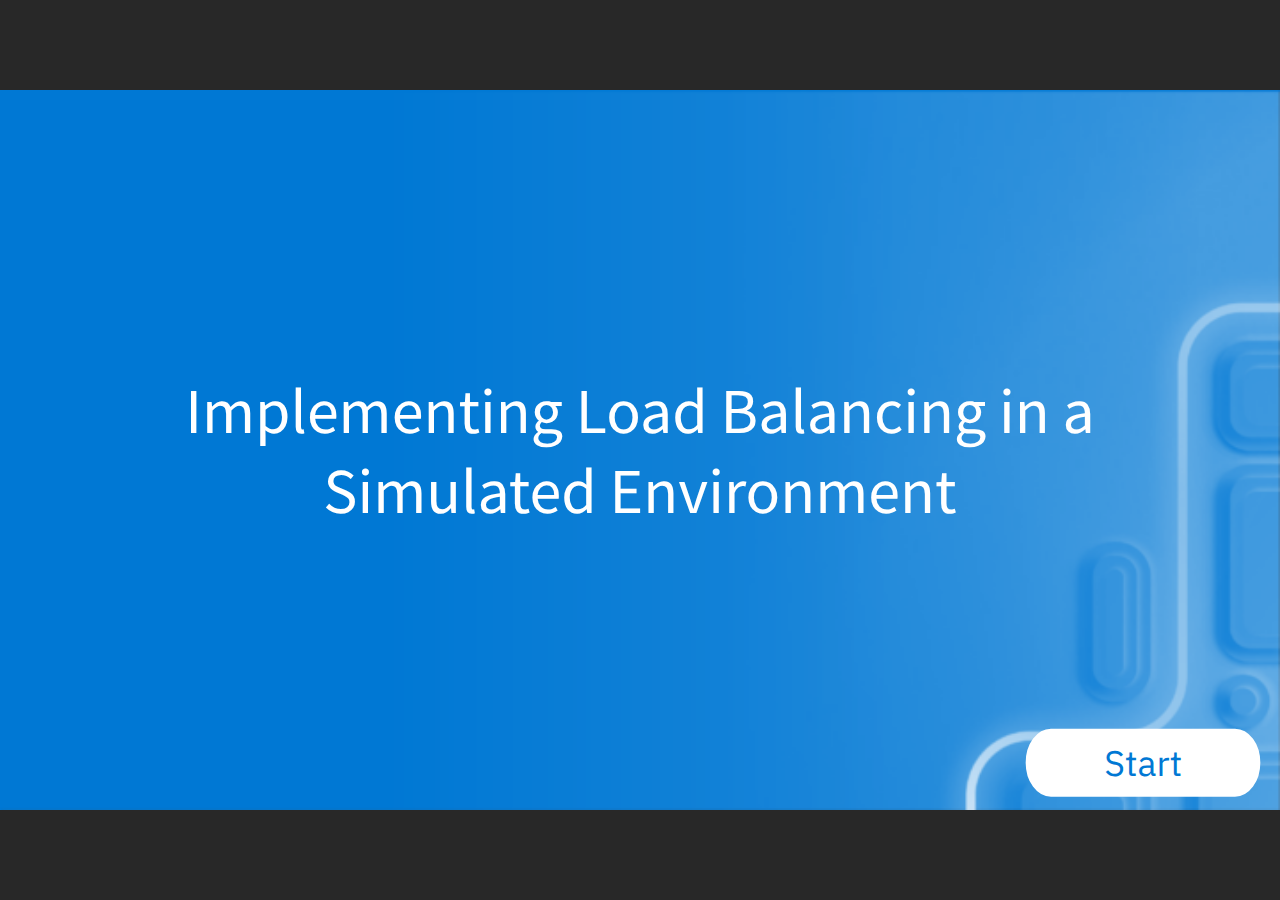
<file: index.html>
﻿<!doctype html>
<html lang="en-US">
<head>
  <meta charset="utf-8">
  <!-- Created using Storyline 360 x64 - http://www.articulate.com  -->
  <!-- version: 3.95.33670.0 -->
  <title>Implementing Load Balancing</title>
  <meta http-equiv="x-ua-compatible" content="IE=edge"/>
  <meta name="viewport" content="width=device-width,initial-scale=1,user-scalable=no,shrink-to-fit=no,minimal-ui"/>
  <meta name="apple-mobile-web-app-capable" content="yes"/>
  <style>
    html, body { height: 100%; padding: 0; margin: 0 }
    #app { height: 100%; width: 100%; }
  </style>

  <script>
    window.DS = {};
    window.globals = {
      DATA_PATH_BASE: '',
      HAS_FRAME: true,
      HAS_SLIDE: true,

      lmsPresent: false,
      tinCanPresent: false,
      cmi5Present: false,
      aoSupport: false,
      scale: 'noscale',
      captureRc: false,
      browserSize: 'optimal',
      bgColor: '#282828',
      features: 'DropInAcc,DropInBase,DropInCore,DropInInteractions,DropInMisc,DropInVectors,DropInVideo,LayerPresentAsDialog,MultipleQuizTracking,UpdatedThemeEditor',
      themeName: 'unified',
      preloaderColor: '#FFFFFF',
      suppressAnalytics: false,
      productChannel: 'stable',
      publishSource: 'storyline',
      aid: 'aid|ec1426b3-023f-4ed3-86a6-291b0afe7aa1',
      cid: '219a6ee0-a2e0-43eb-92e2-53cfc0623306',
      playerVersion: '3.95.33670.0',
      publishTimestamp: '2025-02-25T21:14:41.5122968Z',
      maxIosVideoElements: 10,
      connectionSettings: { message: 'You%20are%20offline.%20Trying%20to%20reconnect...', useDarkTheme: false, mode: 'disabled' },
      hasFeature: function(feature) {
        return this.features.split(',').includes(feature);
      },
      
      parseParams: function(qs) {
        if (window.globals.parsedParams != null) {
          return window.globals.parsedParams;
        }
        qs = (qs || window.location.search.substr(1)).split('+').join(' ');
        var params = {},
            tokens,
            re = /[?&]?([^=]+)=([^&]*)/g;

        while (tokens = re.exec(qs)) {
          params[decodeURIComponent(tokens[1]).trim()] =
            decodeURIComponent(tokens[2]).trim();
        }
        window.globals.parsedParams = params;
        return params;
      }

    };
  </script>
  <script>
    var isIe11 = ('ActiveXObject' in window || window.MSBlobBuilder != null)
      && window.msCrypto != null && !window.ActiveXObject;
    if (isIe11) {
      window.globals.unsupportedBrowser = true;
      document.write(atob('[base64]'));
    }
  </script>

  <script>
    if (window.globals.hasFeature('MultiLanguageSinglePackageSupport')) {
      
      
    }
  </script>

  
  <script>window.THREE = { };</script>
  
</head>
<body style="background: #282828" class="cs-HTML theme-unified">
  <!-- 360 -->
  <script>!function(){var e,i=/iPhone/i,o=/iPod/i,n=/iPad/i,t=/\biOS-universal(?:.+)Mac\b/i,r=/\bAndroid(?:.+)Mobile\b/i,a=/Android/i,d=/(?:SD4930UR|\bSilk(?:.+)Mobile\b)/i,p=/Silk/i,l=/Windows Phone/i,u=/\bWindows(?:.+)ARM\b/i,b=/BlackBerry/i,s=/BB10/i,c=/Opera Mini/i,f=/\b(CriOS|Chrome)(?:.+)Mobile/i,h=/Mobile(?:.+)Firefox\b/i,v=function(e){return void 0!==e&&"MacIntel"===e.platform&&"number"==typeof e.maxTouchPoints&&e.maxTouchPoints>1&&"undefined"==typeof MSStream};e=function(e){var m={userAgent:"",platform:"",maxTouchPoints:0};e||"undefined"==typeof navigator?"string"==typeof e?m.userAgent=e:e&&e.userAgent&&(m={userAgent:e.userAgent,platform:e.platform,maxTouchPoints:e.maxTouchPoints||0}):m={userAgent:navigator.userAgent,platform:navigator.platform,maxTouchPoints:navigator.maxTouchPoints||0};var g=m.userAgent,y=g.split("[FBAN");void 0!==y[1]&&(g=y[0]),void 0!==(y=g.split("Twitter"))[1]&&(g=y[0]);var A=function(e){return function(i){return i.test(e)}}(g),w={apple:{phone:A(i)&&!A(l),ipod:A(o),tablet:!A(i)&&(A(n)||v(m))&&!A(l),universal:A(t),device:(A(i)||A(o)||A(n)||A(t)||v(m))&&!A(l)},amazon:{phone:A(d),tablet:!A(d)&&A(p),device:A(d)||A(p)},android:{phone:!A(l)&&A(d)||!A(l)&&A(r),tablet:!A(l)&&!A(d)&&!A(r)&&(A(p)||A(a)),device:!A(l)&&(A(d)||A(p)||A(r)||A(a))||A(/\bokhttp\b/i)},windows:{phone:A(l),tablet:A(u),device:A(l)||A(u)},other:{blackberry:A(b),blackberry10:A(s),opera:A(c),firefox:A(h),chrome:A(f),device:A(b)||A(s)||A(c)||A(h)||A(f)},any:!1,phone:!1,tablet:!1};return w.any=w.apple.device||w.android.device||w.windows.device||w.other.device,w.phone=w.apple.phone||w.android.phone||w.windows.phone,w.tablet=w.apple.tablet||w.android.tablet||w.windows.tablet,w}(),"object"==typeof exports&&"undefined"!=typeof module?module.exports=e:"function"==typeof define&&define.amd?define((function(){return e})):this.isMobile=e}();
    window.isMobile.apple.tablet = window.isMobile.apple.tablet ||
      (navigator.platform === 'MacIntel' && navigator.maxTouchPoints > 1);
    window.isMobile.apple.device = window.isMobile.apple.device || window.isMobile.apple.tablet;
    window.isMobile.tablet = window.isMobile.tablet || window.isMobile.apple.tablet;
    window.isMobile.any = window.isMobile.any || window.isMobile.apple.tablet;
  </script>

  <div id="focus-sink" tabindex="-1"></div>

  <div id="preso"></div>
  <script>
    (function() {

      var classTypes = [ 'desktop', 'mobile', 'phone', 'tablet' ];

      var addDeviceClasses = function(prefix, testObj) {
        var curr, i;
        for (i = 0; i < classTypes.length; i++) {
          curr = classTypes[i];
          if (testObj[curr]) {
            document.body.classList.add(prefix + curr);
          }
        }
      };

      var params = window.globals.parseParams(),
          isDevicePreview = params.devicepreview === '1',
          isPhoneOverride = params.deviceType === 'phone' || (isDevicePreview && params.phone == '1'),
          isTabletOverride = (params.deviceType === 'tablet' || isDevicePreview) && !isPhoneOverride,
          isMobileOverride = isPhoneOverride || isTabletOverride;

      var deviceView = {
        desktop: !window.isMobile.any && !isMobileOverride,
        mobile: window.isMobile.any || isMobileOverride,
        phone: isPhoneOverride || (window.isMobile.phone && !isTabletOverride),
        tablet: isTabletOverride || window.isMobile.tablet
      };

      window.globals.deviceView = deviceView;
      window.isMobile.desktop = !window.isMobile.any;
      window.isMobile.mobile = window.isMobile.any;

      addDeviceClasses('view-', deviceView);

    })();
  </script>
  
  <script src='story_content/triggers.js' type=text/javascript></script>
<script src='story_content/user.js' type=text/javascript></script>
  <div class="slide-loader"></div>

  <script>
    var doc = document, loader = doc.body.querySelector('.slide-loader'); [ 1, 2, 3 ].forEach(function(n) { var d = doc.createElement('div'); d.style.backgroundColor = window.globals.preloaderColor; d.classList.add('mobile-loader-dot'); d.classList.add('dot' + n); loader.appendChild(d); });
  </script>

  <div class="mobile-load-title-overlay" style="display: none">
    <div class="mobile-load-title">Implementing Load Balancing</div>
  </div>

  <div class="mobile-chrome-warning"></div>

  
<style>
  .warn-connection-dialog {
    display: none;
    background: transparent;
    pointer-events: all;
    position: fixed;
    left: 0;
    top: 0;
    width: 100%;
    height: 100%;
    z-index: 999;
  }

  .warn-connection-content {
    pointer-events: all;
    border-radius: 4px;
    background: white;
    border: 1px solid #E7E7E7;
    color: #333333;
    box-shadow: 0 2px 4px rgba(0, 0, 0, 0.25);
    transition: all 150ms ease-out;
    position: absolute;
    white-space: nowrap;
  }

  .view-phone.is-landscape .warn-connection-content {
    left: 23px;
    bottom: 23px;
  }

  .view-tablet.is-landscape .warn-connection-content {
    left: 50%;
    top: 20px;
    transform: translateX(-50%);
  }

  .view-mobile.is-portrait .warn-connection-content {
    transform: translate(-50%, calc(-100% - 15px));
  }

  .warn-connection-content p {
    display: inline-block;
    margin: 0 8px 0 0;
    line-height: 33px;
    font-size: 11px;
  }

  .warn-connection-content svg {
    position: relative;
    vertical-align: middle;
    margin: 0 2px 2px 8px;
  }

  .view-desktop .warn-connection-content {
    left: 1.5em;
    bottom: 1.5em;
  }

  .view-desktop .warn-connection-content p {
    font-size: 1.1em;
  }

  .is-offline .warn-connection-dialog {
    display: block;
  }

  .is-offline .cs-panel * {
    pointer-events: none !important;
  }

  .is-offline .cs-panel {
    pointer-events: all !important;
  }

  .is-offline #nav-controls * {
    pointer-events: none !important;
  }

  .is-offline #nav-controls {
    pointer-events: all !important;
  }
</style>

<div class="warn-connection-dialog" role="alertdialog" aria-modal="true" tabindex="0" aria-labelledby="warn-connection-message">
  <div class="warn-connection-content">
    <svg width="17" height="15" viewBox="0 0 17 15" xmlns="http://www.w3.org/2000/svg">
      <path fill="#8F0000" stroke="white" d="M16.07,12.98 L15.88,12.23 L9.51,1.21 C8.97,0.26,7.6,0.26,7.06,1.21 L0.69,12.23 C0.15,13.16,0.81,14.36,1.91,14.36 H14.65 C15.47,14.36,16.05,13.7,16.07,12.98 Z"/>
      <path fill="white" stroke="white" d="M8.58,5.5 C8.35,5.28,8.5,5.35,8.21,5.32 C8.09,5.35,7.97,5.49,7.96,5.67 C7.97,5.79,7.98,5.92,7.98,6.04 L7.98,6.04 C7.99,6.17,8,6.31,8.01,6.43 L8.01,6.44 C8.03,6.92,8.06,7.41,8.09,7.9 L8.09,7.9 C8.12,8.39,8.14,8.88,8.17,9.37 C8.17,9.39,8.18,9.42,8.2,9.44 C8.23,9.46,8.25,9.47,8.28,9.47 C8.31,9.47,8.34,9.46,8.35,9.44 C8.37,9.43,8.38,9.4,8.39,9.35 L8.39,9.34 C8.39,9.24,8.4,9.15,8.4,9.05 L8.4,9.05 C8.41,8.96,8.41,8.86,8.42,8.75 C8.43,8.44,8.45,8.12,8.47,7.81 L8.47,7.81 C8.49,7.49,8.51,7.18,8.53,6.87 C8.55,6.46,8.56,6.05,8.59,5.64 L8.6,5.62 C8.6,5.57,8.59,5.53,8.58,5.5 L8.21,5.32 Z"/>
      <circle fill="white" stroke="white" cx="8.3" cy="11.35" r="0.3"/>
    </svg>
    <p id="warn-connection-message">You are offline. Trying to reconnect...</p>
  </div>
</div>

<script>
  (function() {
    window.DS.connection = {
      warningShown: false,
      assets: {},
      loadingAssetGroup: false,
      retryDelay: 500
    };

    var connectionSettings = window.globals.connectionSettings || {};

    var useConnectionMessages = window.AbortController != null &&
      window.location.protocol != 'file:' &&
      connectionSettings.mode === 'normal';

    window.DS.connection.useConnectionMessages = useConnectionMessages;

    var assetCount = 0;
    var checkLoadedId;


    if (useConnectionMessages && connectionSettings != null) {
      var contentEl = document.querySelector('.warn-connection-content');
      var messageEl = contentEl.querySelector('p');

      if (connectionSettings.useDarkTheme) {
        contentEl.style.borderColor = '#BABBBA';
        contentEl.style.backgroundColor = '#282828';
        contentEl.style.color = '#FFFFFF';
      }

      if (connectionSettings.message != null) {
        messageEl.textContent = window.decodeURIComponent(connectionSettings.message);
      }
    }

    function checkAssetsReady() {
      for (var i in DS.connection.assets) {
        if (!DS.connection.assets[i].success) {
          return false;
        }
      }
      return true;
    }

    function stopAssetGroup() {
      if (!useConnectionMessages) { return; }

      assetCount = 0;

      DS.connection.oldAssetGroup = DS.connection.assets;
      DS.connection.assets = {};
      DS.connection.loadingAssetGroup = false;
      clearInterval(checkLoadedId);
    }

    function startAssetGroup() {
      if (!useConnectionMessages) { return; }
      var ticks = 0;
      clearInterval(checkLoadedId);
      checkLoadedId = setInterval(function() {
        var loaded = 0;
        if (assetCount === 0 && loaded === 0) {
          clearInterval(checkLoadedId);
          return;
        }

        for (var i in DS.connection.assets) {
          if (DS.connection.assets[i].success) {
            loaded++;
          }
        }

        if (assetCount === loaded && checkAssetsReady()) {
          for (var i in DS.connection.assets) {
            if (DS.connection.assets[i].action) {
              DS.connection.assets[i].action();
            }
          }
          hideWarning();
          stopAssetGroup();
        }
      }, 100)
    }

    function requiredAsset(url, action, retry, type) {
      if (!useConnectionMessages) { return; }
      if (DS.connection.assets[url]) { return; }

      DS.connection.assets[url] = {
        success: false, action: action, retry: retry, type: type
      };
      assetCount = Object.keys(DS.connection.assets).length;
      if (!DS.connection.loadingAssetGroup) {
        startAssetGroup();
      }
      DS.connection.loadingAssetGroup = true;
    }

    function assetLoaded(url) {
      if (!useConnectionMessages) { return; }
      if (DS.connection.assets[url]) {
        DS.connection.assets[url].success = true;
      }
    }

    function assetFailed(url) {
      if (!useConnectionMessages) { return; }
      if (!DS.connection.assets[url]) {
        if (/\.js$/.test(url) && url.indexOf('transcripts') === -1) {
          setTimeout(function() {
            if (DS.connection.lastSlideLoaded != null) {
              DS.connection.lastSlideLoaded();
            }
          }, DS.connection.retryDelay);
        }
        return;
      }
      if (!DS.connection.warningShown) { showWarning(); }
      if (DS.connection.assets[url].retry) {
        setTimeout(function() {
          if (!DS.connection.assets[url].success) {
            DS.connection.assets[url].retry()
          }
        }, DS.connection.retryDelay);
      }
    }

    function hideWarning() {
      document.body.classList.remove('is-offline');
      DS.connection.warningShown = false;
      enableKeys();
    }
    DS.connection.hideWarning = hideWarning

    function showWarning(btn) {
      document.body.classList.add('is-offline')
      DS.connection.warningShown = true;
      updateWarningPosition();
      disableKeys();
    }

    function updateWarningPosition() {
      if (!DS.connection.warningShown) {
        return;
      }

      var isPortrait = document.body.classList.contains('is-portrait');
      var isMobile = document.body.classList.contains('view-mobile');
      var warningEl = document.querySelector('.warn-connection-content');

      if (isPortrait && isMobile) {
        var slide = document.querySelector('.primary-slide');
        var slideRect = slide != null
          ? slide.getBoundingClientRect()
          : { top: window.innerHeight, left: 0, width: window.innerWidth };

        warningEl.style.top = `${slideRect.top}px`
        warningEl.style.left = `${slideRect.left + slideRect.width / 2}px`
      } else {
        warningEl.style.top = null;
        warningEl.style.left = null;
      }

      window.requestAnimationFrame(updateWarningPosition);
    }

    function onDisableKeyDown(e) {
      e.preventDefault();
      e.stopImmediatePropagation();
    }

    function onDisableKeyUp(e) {
      e.preventDefault();
      e.stopImmediatePropagation();
    }

    var accStyle = document.createElement('style');
    var warnDialogEl = document.querySelector('.warn-connection-dialog');

    function disableKeys() {
      if (DS.views && DS.views.nsStack && DS.views.nsStack.length === 1) {
        DS.views.nsStack[0].tabReachable = false
        DS.views.nsStack[0].updateTabIndex(true, true);
      }

      accStyle.innerHTML = '.acc-shadow-dom { display: none; }';
      document.body.appendChild(accStyle);

      warnDialogEl.parentNode.append(warnDialogEl);
      warnDialogEl.focus();
    }

    function enableKeys() {
      accStyle.remove();
      if (DS.views && DS.views.nsStack && DS.views.nsStack.length === 1 && DS.views.nsStack[0].name === '_frame') {
        DS.views.nsStack[0].tabReachable = true;
        DS.views.nsStack[0].updateTabIndex();
      }
    }

    // these will all be noops if the feature flag isn't set in
    // the data and `window.globals.features`
    DS.connection.requiredAsset = requiredAsset;
    DS.connection.assetLoaded = assetLoaded;
    DS.connection.assetFailed = assetFailed;
    DS.connection.stopAssetGroup = stopAssetGroup;
    DS.connection.startAssetGroup = startAssetGroup;
  })();
</script>


  <script>
    
    if (window.autoSpider && window.vInterfaceObject) {
      document.querySelector('.mobile-load-title-overlay').style.display = 'none';
    }
  </script>

  

  <link rel="stylesheet" href="html5/data/css/output.min.css" data-noprefix/>
</body>
<script src="html5/lib/scripts/bootstrapper.min.js"></script>
</html>
</file>
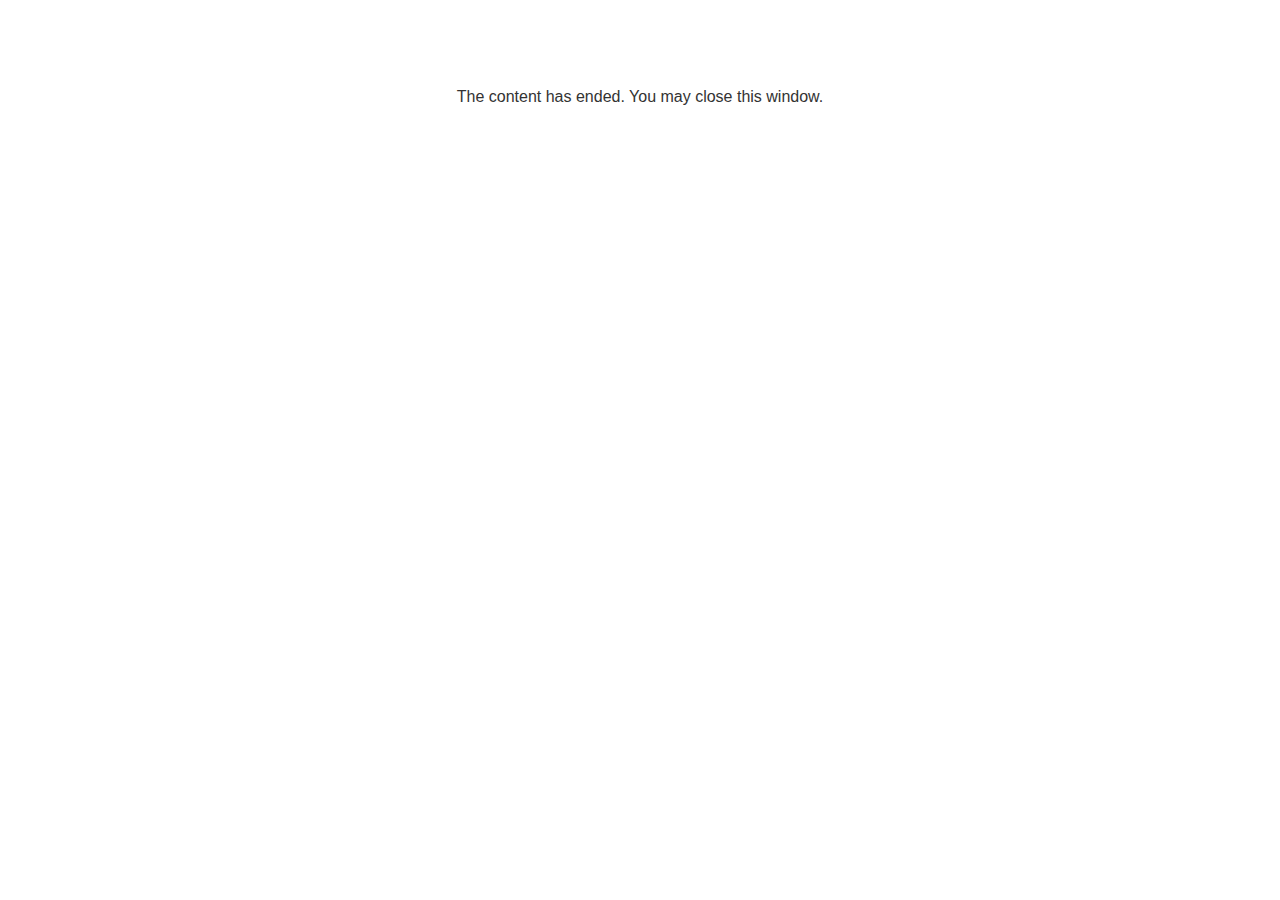
<file: lms/goodbye.html>
<!doctype html>
<html>
<body style="background-color: #ffffff;">

<p role="alert" style="color: #333333;font-family: Lato, articulate, tahoma, arial;font-size: medium;text-align: center;">
<br><br><br><br>
The content has ended. You may close this window.
</p>

</body>
</html>
</file>
